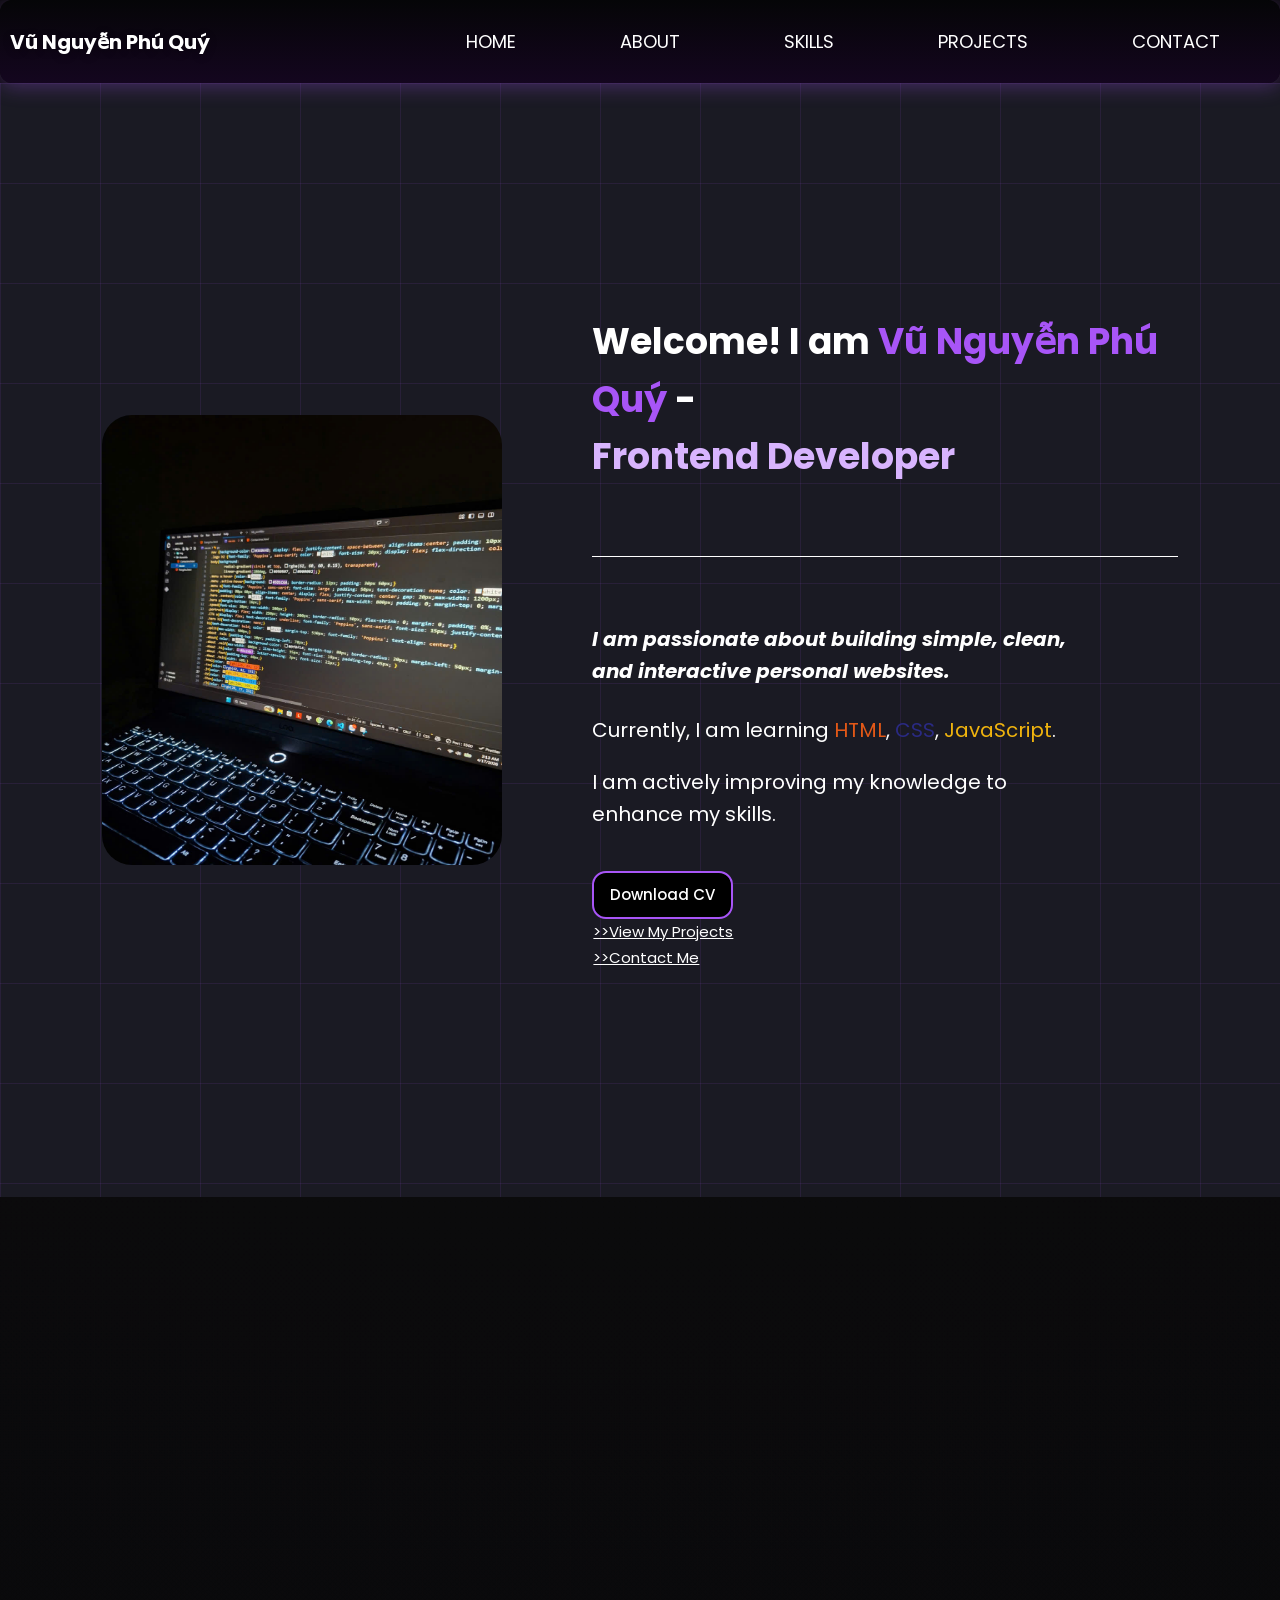
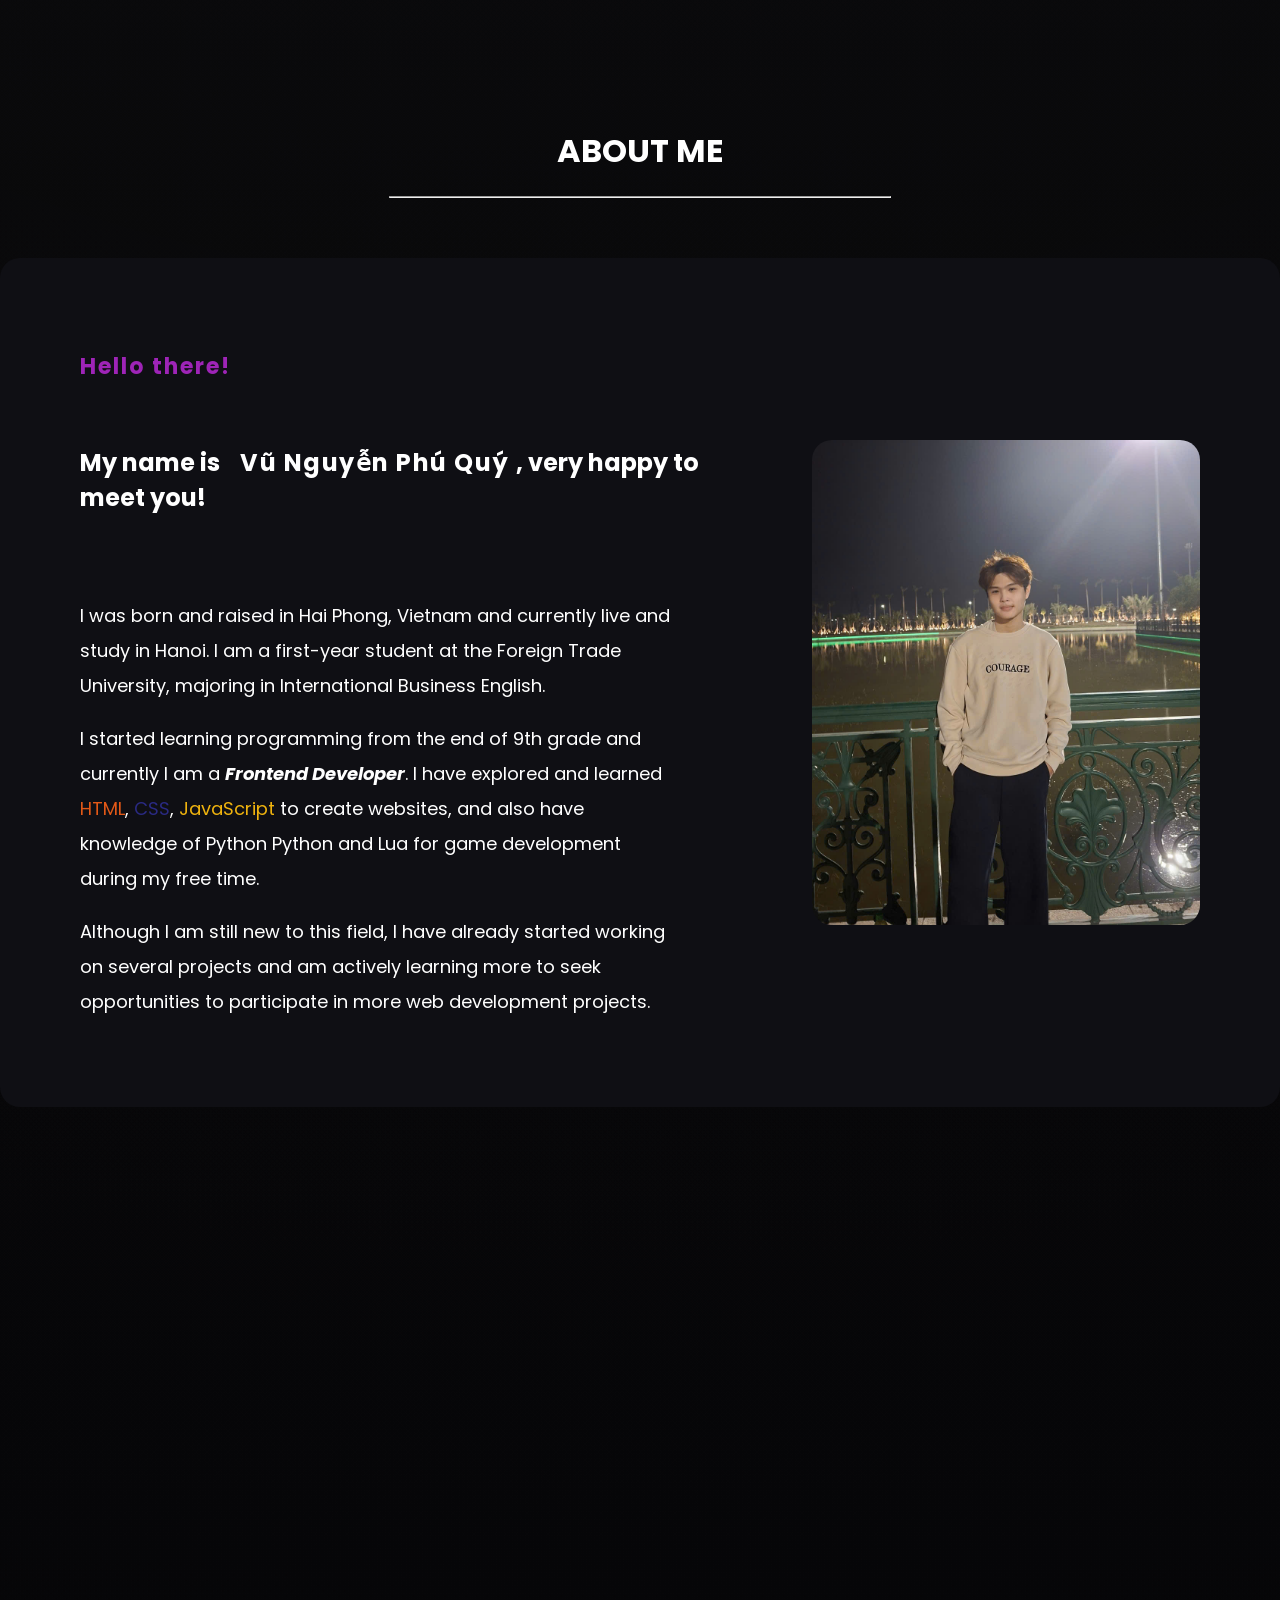
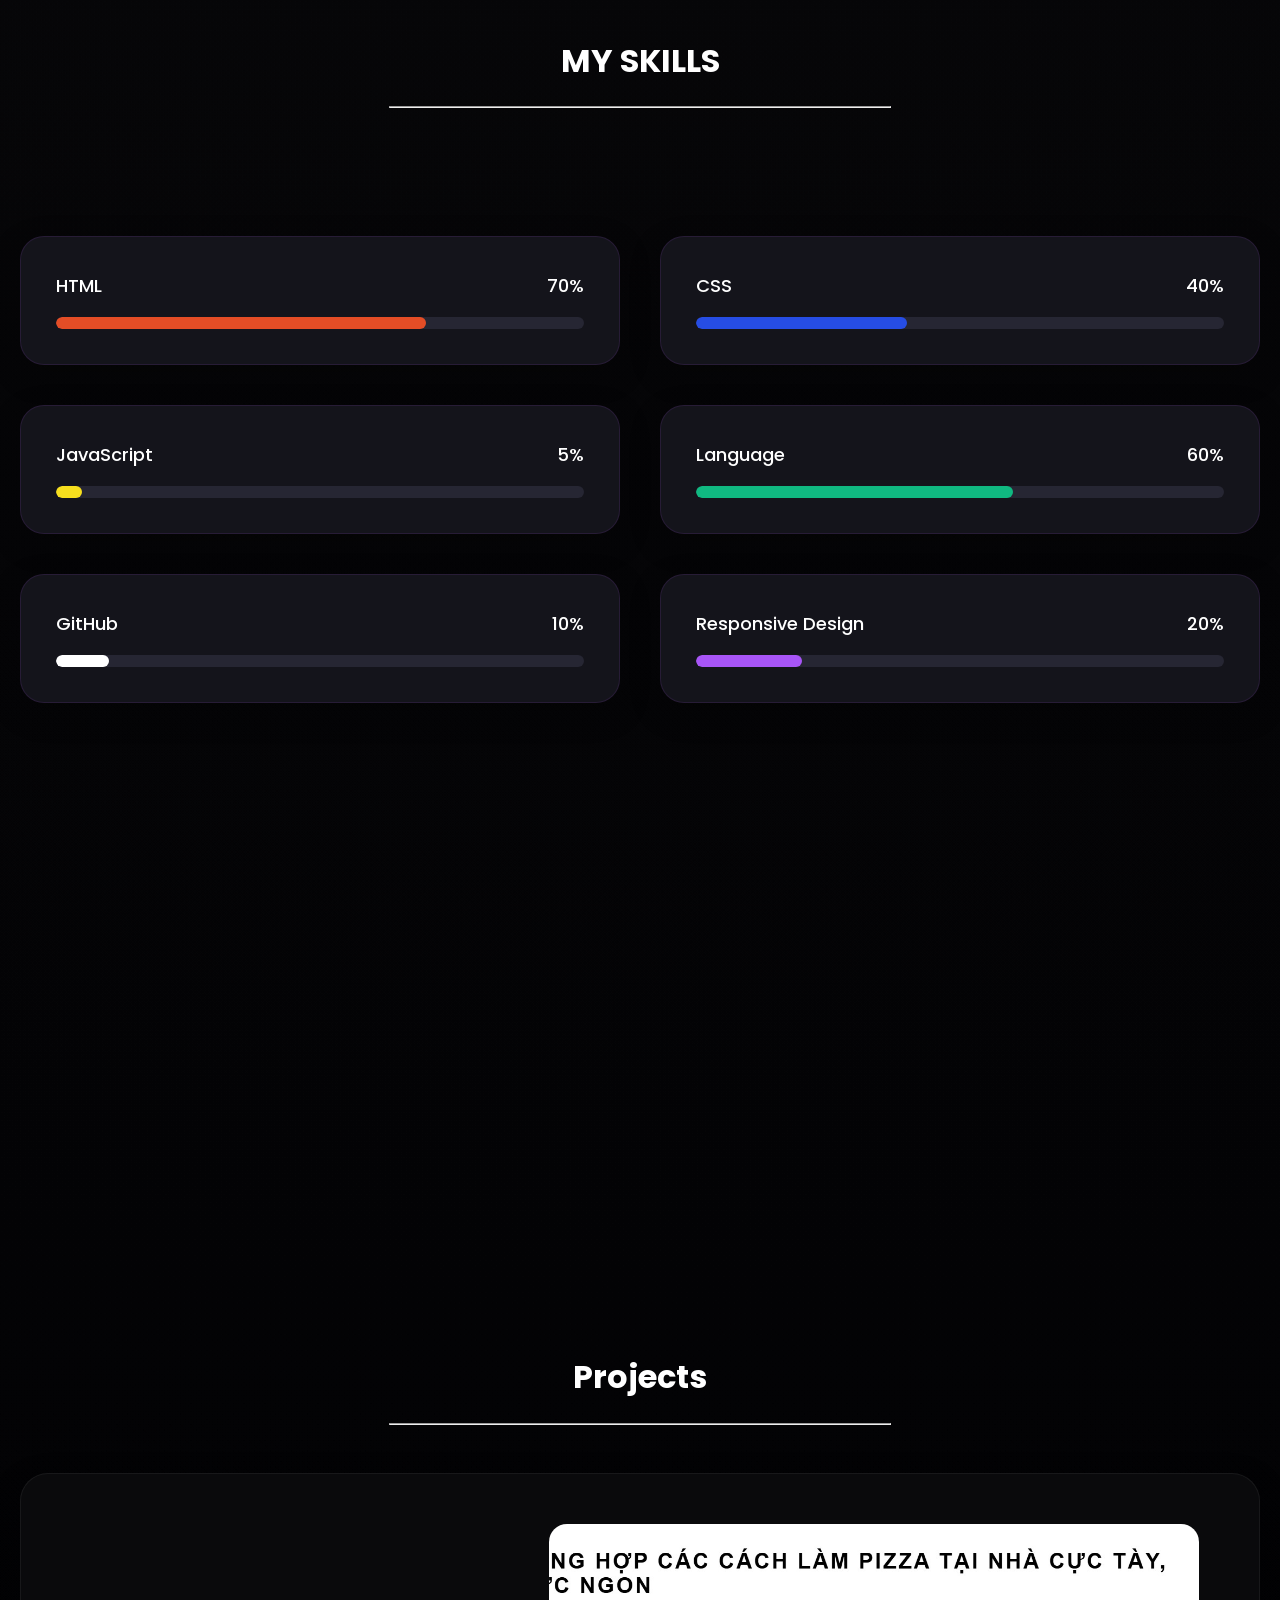
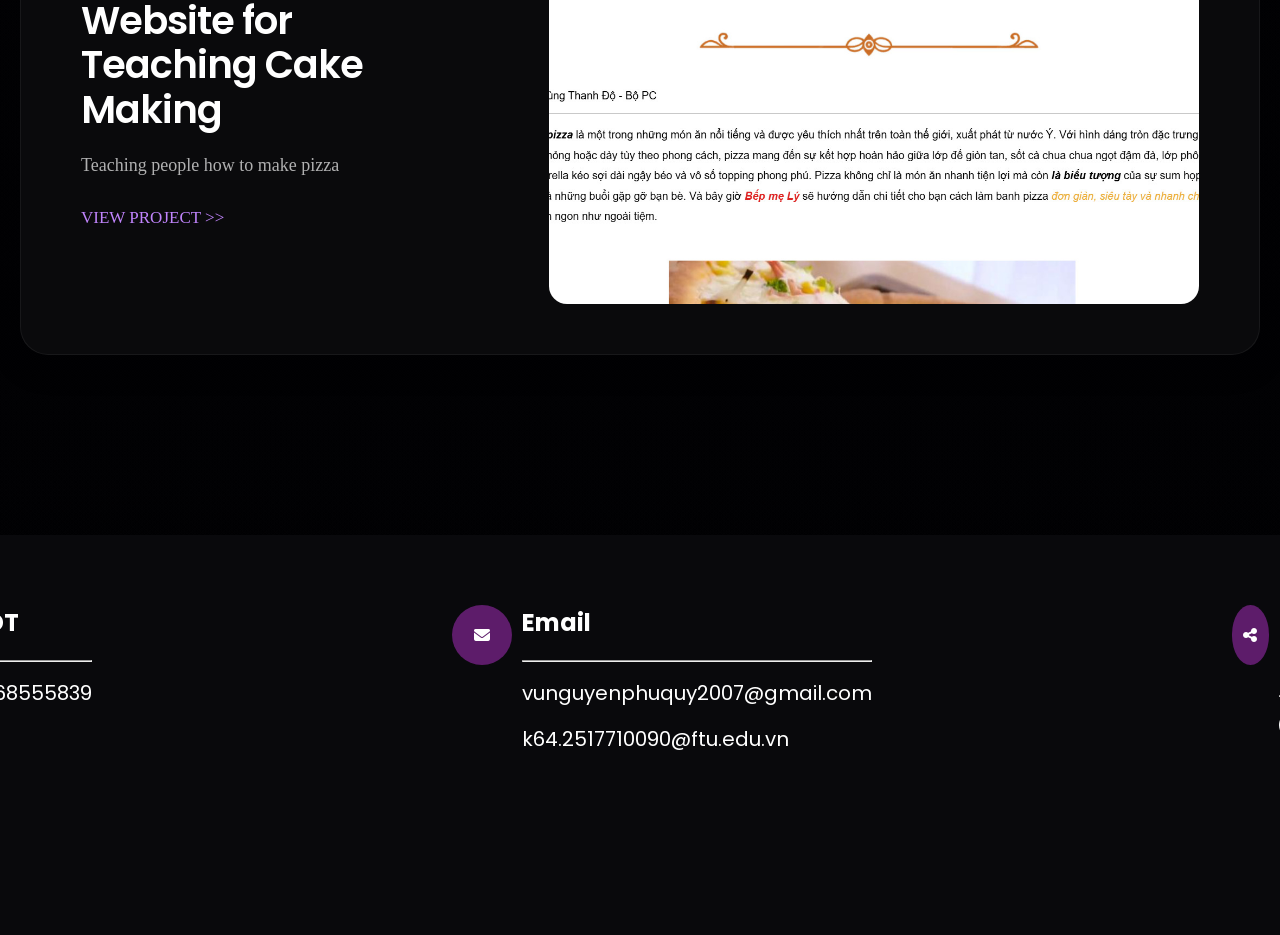
<file: index.html>
<!doctype html>
<html lang="vi">
  <head>
    <meta charset="UTF-8" />
    <meta name="viewport" content="width=device-width, initial-scale=1.0" />
    <title>Document</title>
    <link rel="stylesheet" href="css.css" />
    <link
      href="https://fonts.googleapis.com/css2?family=Poppins:wght@400;600&display=swap"
      rel="stylesheet"
    />
    <link rel="stylesheet" href="https://cdnjs.cloudflare.com/ajax/libs/font-awesome/6.5.0/css/all.min.css">
  </head>
  <body>
    <nav class="nav">
      <div class="logo">
        <h2>Vũ Nguyễn Phú Quý</h2>
      </div>
      <div class="menu">
        <a href="#" class="active">HOME</a>
        <a href="#about" class="active">ABOUT</a>
        <a href="#skills" class="active">SKILLS</a>
        <a href="#work" class="active">PROJECTS</a>
        <a href="#contact-me" class="active">CONTACT</a>
      </div>
    </nav>
    <section class="hero">
      <div>
        <img class="portrait" src="img/lap2.jpg" alt="" />
      </div>
      <div class="content">
        <h2 class="introduce">
          Welcome! I am
          <span class="name1">Vũ Nguyễn Phú Quý</span> -<br /><strong
            >Frontend Developer</strong
          >
        </h2>
        <hr class="hr1"/>
        <div class="speed">
          <h4>
            <em
              >I am passionate about building simple, clean, and interactive personal websites.</em
            >
          </h4>
          <p>
            Currently, I am learning <span class="html1">HTML</span>,
            <span class="css1">CSS</span>, <span class="js1">JavaScript</span>.
          </p>
          <p>
            I am actively improving my knowledge to enhance my skills.
          </p>
        </div>
        <a href="cv.pdf" target="_blank" class="cv-btn">
  Download CV
</a>
        <div class="CTA">
          <a href="#work" class="project">>>View My Projects</a>
          <a href="#contact-me" class="project">>>Contact Me</a><br />
        </div>
        <div class="talk"></div>
      </div>
    </section>
    <h1><b>ABOUT ME</b></h1>
    <hr class="split" />
    <section id="about" class="about">
      <div class="talk">
        <h3 class="hi">Hello there!</h3>
        <h2 class="fast">
          My name is <span class="name">Vũ Nguyễn Phú Quý</span> , very happy to
          meet you!
        </h2>
        <div class="self">
          <p>
            I was born and raised in Hai Phong, Vietnam and currently live and study in Hanoi. I am a first-year student at the Foreign Trade University, majoring in International Business English.<span
            >
          </p>
          <p>
            I started learning programming from the end of 9th grade and currently
            I am a <span class="job">Frontend Developer</span>. I have explored and learned <span class="html1">HTML</span>,
            <span class="css1">CSS</span>, <span class="js1">JavaScript</span> to
            create websites, and also have knowledge of <span class="py1">Python</span>
            <span class="thon1">Python</span> and <span class="rb1">Lua</span> for
            game development during my free time.
          </p>
          <p>
            Although I am still new to this field, I have already started working on several projects and am actively learning more to seek opportunities to participate in more web development projects.
          </p>
        </div>
      </div>
      <div class="picture">
        <img
          src="img/z7733420760734_513cddc20ece0592c8835f71f0e98a8d.jpg"
          alt=""
        />
      </div>
    </section>
      <h1><b>MY SKILLS</b></h1>
  <hr class="split" />
    <section class="skills-section" id="skills">
  <div class="skills-container">

    <div class="skill-box">

      <div class="skill-title">
        <span class="HTML1">HTML</span>
        <span>70%</span>
      </div>

      <div class="skill-bar">
        <div class="skill-fill html"></div>
      </div>

    </div>

    <div class="skill-box">

      <div class="skill-title">
        <span class="CSS1">CSS</span>
        <span>40%</span>
      </div>

      <div class="skill-bar">
        <div class="skill-fill css"></div>
      </div>

    </div>

    <div class="skill-box">

      <div class="skill-title">
        <span class="JS1">JavaScript</span>
        <span>5%</span>
      </div>

      <div class="skill-bar">
        <div class="skill-fill js"></div>
      </div>

    </div>

    <div class="skill-box">

      <div class="skill-title">
        <span>Language</span>
        <span>60%</span>
      </div>

      <div class="skill-bar">
        <div class="skill-fill language"></div>
      </div>

    </div>

    <div class="skill-box">

      <div class="skill-title">
        <span>GitHub</span>
        <span>10%</span>
      </div>

      <div class="skill-bar">
        <div class="skill-fill github"></div>
      </div>

    </div>

    <div class="skill-box">

      <div class="skill-title">
        <span>Responsive Design</span>
        <span>20%</span>
      </div>

      <div class="skill-bar">
        <div class="skill-fill responsive"></div>
      </div>

    </div>

  </div>

</section>
    <h1 class="du-an"><b>Projects</b></h1>
    <hr class="split2" />
    <section id="work" class="work">
      <div class="work1">
        <div class="words">
          <h2>Website for Teaching Cake Making</h2>
          <p>Teaching people how to make pizza</p>
          <a href="project/du-an.html">VIEW PROJECT >></a>
        </div>
        <img class="anh2" src="img/anh2.jpg" alt="">
      </div>
    </section>
    <section id="contact-me" class="contact-me">
      <div class="inside">
        <div class="SDT">
          <div class="icon">
          <i class="fa-solid fa-phone"></i></div>
          <div class="content2">
            <h2>SĐT</h2>
            <hr>
            <p><a class="link1" href="tel:+8468555839" target="_blank">0868555839</a></p>
          </div>
        </div>
        <p>
        <div class="Email">
          <div class="icon"><i class="fa-solid fa-envelope"></i></div>
          <div class="content3">
            <h2>Email</h2>
            <hr>
              <p>
                <a class="link2" href="mailto:vunguyenphuquy2007@gmail.com" target="_blank">vunguyenphuquy2007@gmail.com</a>
              </p>
              <p>
                <a class="link2" href="mailto:k64.2517710090@ftu.edu.vn" target="_blank">k64.2517710090@ftu.edu.vn</a>
              </p>
          </div>
          </div>
        </p>
        <div class="social">
          <div class="icon"><i class="fa-solid fa-share-nodes"></i></div>
          <div class="content4">
            <h2>Social Media</h2>
            <hr>
          <div class="suka">
            <a href="https://www.facebook.com/share/1E6HQ9hgTr/" target="_blank" class="face"><i class="fa-brands fa-facebook"></i></a>
            <a href="https://www.instagram.com/vunguyenphuquy" target="_blank" class="insta"><i class="fa-brands fa-instagram"></i></a>
          </div>
          </div>
        </div>
      </div>
    </section>
  </body>
</html>
</file>
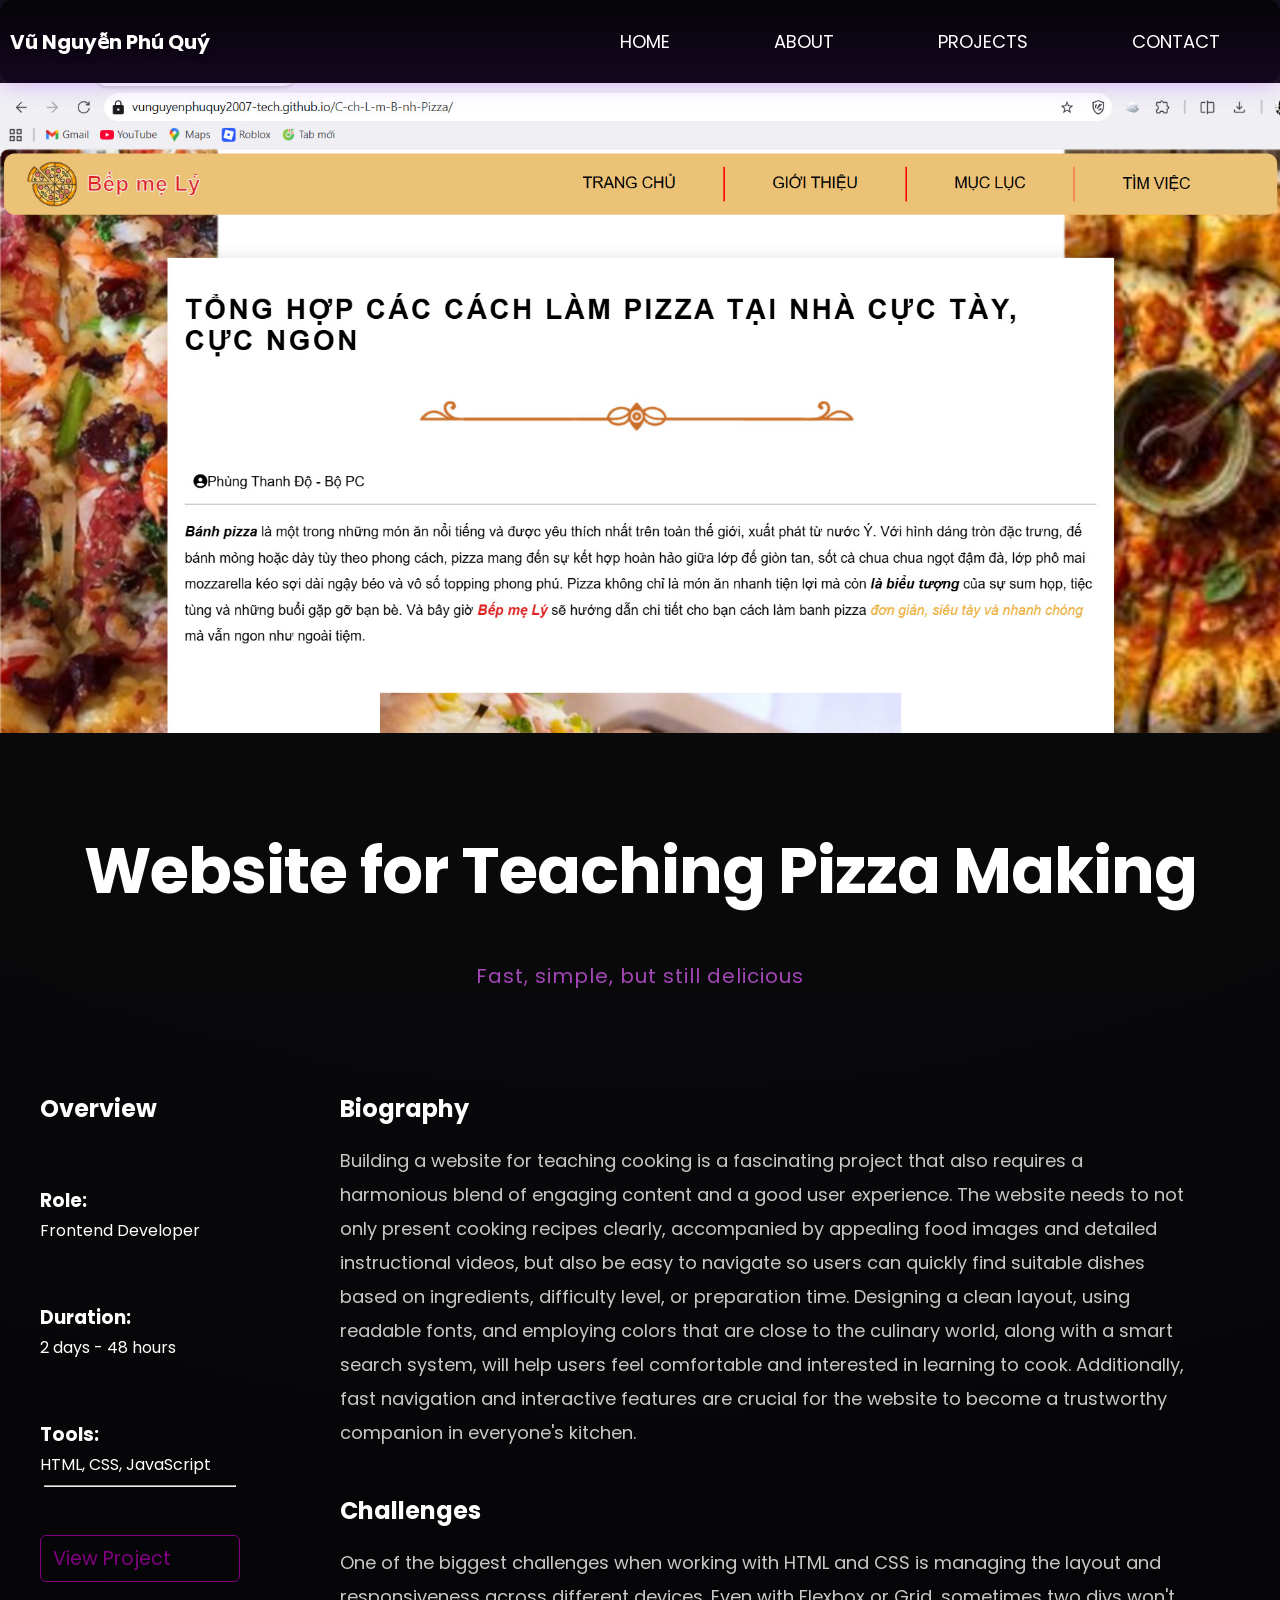
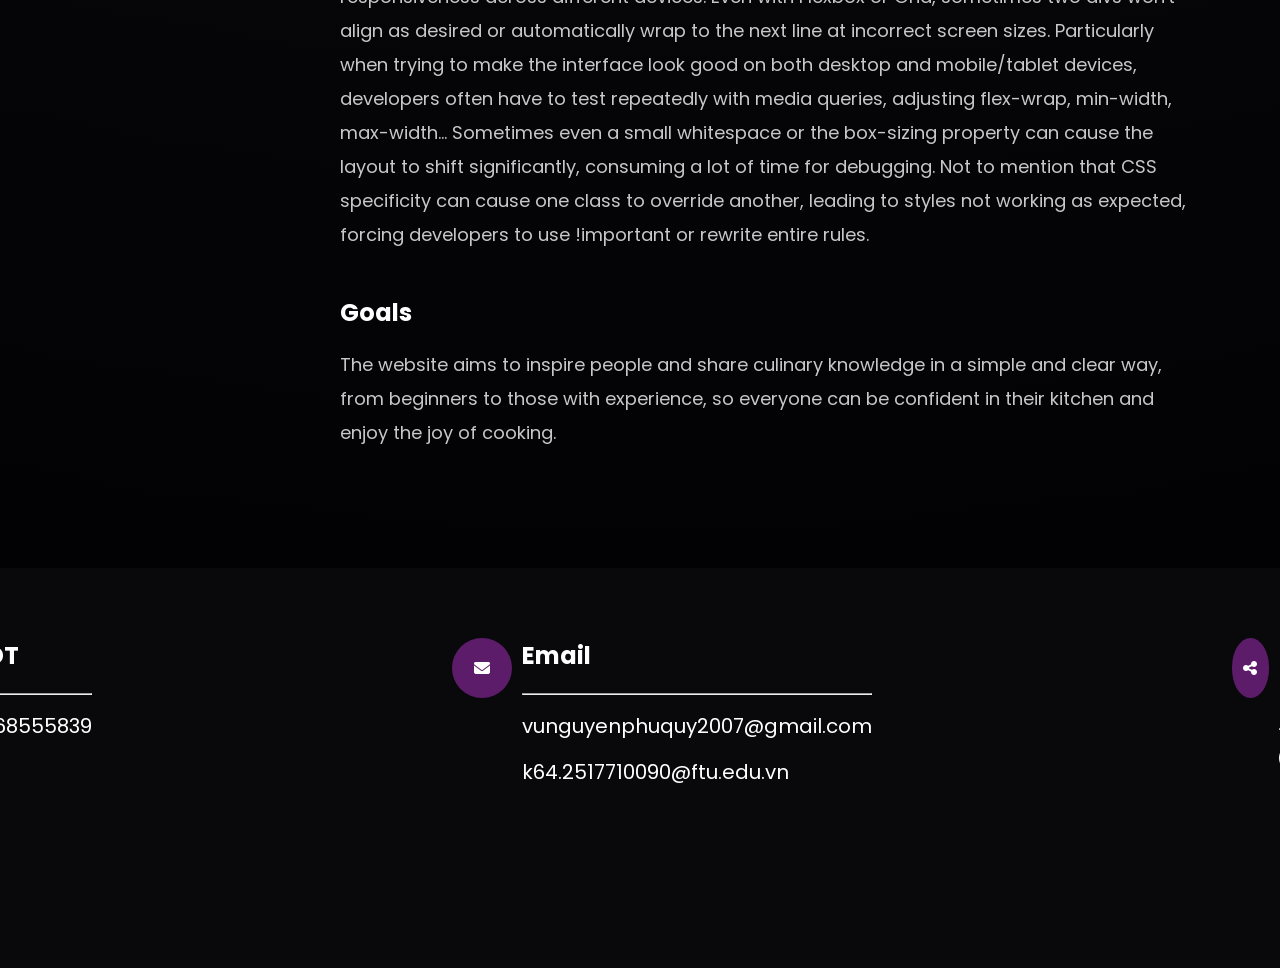
<file: project/du-an.html>
<!doctype html>
<html lang="vi">
  <head>
    <meta charset="UTF-8" />
    <meta name="viewport" content="width=device-width, initial-scale=1.0" />
    <title>Document</title>
    <link rel="stylesheet" href="css2.css" />
    <link
      href="https://fonts.googleapis.com/css2?family=Poppins:wght@400;600&display=swap"
      rel="stylesheet"
    />
    <link
      rel="stylesheet"
      href="https://cdnjs.cloudflare.com/ajax/libs/font-awesome/6.5.0/css/all.min.css"
    />
  </head>
  <body>
    <nav class="nav">
      <div class="logo">
        <h2>Vũ Nguyễn Phú Quý</h2>
      </div>
      <div class="menu">
        <a href="../index.html" class="active">HOME</a>
        <a href="../index.html#about" class="active">ABOUT</a>
        <a href="../index.html#work" class="active">PROJECTS</a>
        <a href="#contact-me" class="active">CONTACT</a>
      </div>
    </nav>
    <img class="anh1" src="../img/anh1.jpg" alt="">
    <h1 class="h1">Website for Teaching Pizza Making</h1>
    <p class="p1">Fast, simple, but still delicious</p>
    <section class="content">
        <div class="overview">
            <h1>Overview</h1>
            <h3 class="h3-1">Role:</h3>
            <p class="p2">Frontend Developer</p>
            <h3 class="h3-1">Duration:</h3>
            <p class="p2">2 days - 48 hours</p>
            <h3 class="h3-1">Tools:</h3>
            <p class="p2">HTML, CSS, JavaScript</p>
            <hr>
            <a href="https://vunguyenphuquy2007-tech.github.io/C-ch-L-m-B-nh-Pizza/" target="_blank">View Project</a>
        </div>
        <div class="noidung">
            <h1>Biography</h1>
            <p class="p4">Building a website for teaching cooking is a fascinating project that also requires a harmonious blend of engaging content and a good user experience. The website needs to not only present cooking recipes clearly, accompanied by appealing food images and detailed instructional videos, but also be easy to navigate so users can quickly find suitable dishes based on ingredients, difficulty level, or preparation time. Designing a clean layout, using readable fonts, and employing colors that are close to the culinary world, along with a smart search system, will help users feel comfortable and interested in learning to cook. Additionally, fast navigation and interactive features are crucial for the website to become a trustworthy companion in everyone's kitchen.</p>
            <br>
            <h1>Challenges</h1>
            <p class="p4">One of the biggest challenges when working with HTML and CSS is managing the layout and responsiveness across different devices. Even with Flexbox or Grid, sometimes two divs won't align as desired or automatically wrap to the next line at incorrect screen sizes. Particularly when trying to make the interface look good on both desktop and mobile/tablet devices, developers often have to test repeatedly with media queries, adjusting flex-wrap, min-width, max-width… Sometimes even a small whitespace or the box-sizing property can cause the layout to shift significantly, consuming a lot of time for debugging. Not to mention that CSS specificity can cause one class to override another, leading to styles not working as expected, forcing developers to use !important or rewrite entire rules.</p>
            <br>
            <h1>Goals</h1>
            <p class="p4">The website aims to inspire people and share culinary knowledge in a simple and clear way, from beginners to those with experience, so everyone can be confident in their kitchen and enjoy the joy of cooking.
        </div>
    </section>
    </section>
    <section id="contact-me" class="contact-me">
      <div class="inside">
        <div class="SDT">
          <div class="icon">
          <i class="fa-solid fa-phone"></i></div>
          <div class="content2">
            <h2>SĐT</h2>
            <hr>
            <p><a class="link1" href="tel:+8468555839" target="_blank">0868555839</a></p>
          </div>
        </div>
        <p>
        <div class="Email">
          <div class="icon"><i class="fa-solid fa-envelope"></i></div>
          <div class="content3">
            <h2>Email</h2>
            <hr>
              <p>
                <a class="link2" href="mailto:vunguyenphuquy2007@gmail.com" target="_blank">vunguyenphuquy2007@gmail.com</a>
              </p>
              <p>
                <a class="link2" href="mailto:k64.2517710090@ftu.edu.vn" target="_blank">k64.2517710090@ftu.edu.vn</a>
              </p>
          </div>
          </div>
        </p>
        <div class="social">
          <div class="icon"><i class="fa-solid fa-share-nodes"></i></div>
          <div class="content4">
            <h2>Social Media</h2>
            <hr>
          <div class="suka">
            <a href="https://www.facebook.com/share/1E6HQ9hgTr/" target="_blank" class="face"><i class="fa-brands fa-facebook"></i></a>
            <a href="https://www.instagram.com/vunguyenphuquy" target="_blank" class="insta"><i class="fa-brands fa-instagram"></i></a>
          </div>
          </div>
        </div>
      </div>
    </section>
  </body>
</html>
</file>
<file: css.css>
nav {
  background-color: #36064d;
  display: flex;
  justify-content: space-between;
  align-items: center;
  padding: 10px 10px;
  position: sticky;
  top: 0%;
  box-shadow: 0 4px 20px rgba(168, 85, 247, 0.3);
  border-radius: 12px;
  background: linear-gradient(180deg, #050507, #14061f);
}
.logo h2 {
  font-family: "Poppins", sans-serif;
  color: white;
  font-size: 20px;
  display: flex;
  flex-direction: column;
  text-shadow: 0 2px 8px rgba(0, 0, 0, 0.3);
}
body {
  background:
    radial-gradient(circle at top, rgba(62, 60, 60, 0.15), transparent),
    linear-gradient(180deg, #050507, #000002);
  margin: 0;
}
.menu a:hover {
  color: white;
}
.menu .active:hover {
  background: #5d1c6a;
  border-radius: 12px;
  padding: 30px 50px;
}
.menu a {
  font-family: "Poppins", sans-serif;
  font-size: large;
  padding: 50px;
  text-decoration: none;
  color: white;
}
.hero {
  width: 100%;

  padding: 200px 8%;

  display: flex;
  justify-content: center;
  align-items: center;

  gap: 90px;

  box-sizing: border-box;

  background-color: #1a1a23;

  background-image:
    linear-gradient(rgba(168, 85, 247, 0.1) 1px, transparent 1px),
    linear-gradient(90deg, rgba(168, 85, 247, 0.1) 1px, transparent 1px);

  background-size: 100px 100px;
}

.hero .content {
  color: white;
  font-family: "Poppins", sans-serif;

  max-width: 950px;

  line-height: 1.6;

  display: flex;
  flex-direction: column;
  justify-content: center;
}
.hero p {
  margin-bottom: 16px;
}
.speed {
  font-size: 20px;
  max-width: 500px;
}
.hr1 {
  width: 100%;
  height: 1px;
  background-color: #ffffff;
  border: none;
  margin: 40px 0;
}
.portrait {
  display: flex;
  width: 400px;
  height: 450px;
  border-radius: 30px;
  flex-shrink: 0;
  margin: 0;
  padding: 0%;
  margin-top: 0;
}
.CTA a {
  display: flex;
  text-decoration: underline;
  font-family: "Poppins", sans-serif;
  font-size: 15px;
  justify-content: flex-start;
  padding: 1px;
  color: white;
}
.CTA a:hover {
  color: #9e24b7;
  font-weight: bolder;
}
.hero h2 {
  text-decoration: none;
}
h1 {
  text-decoration: bold;
  color: white;
  margin-top: 530px;
  font-family: "Poppins";
  text-align: center;
}
.split {
  max-width: 500px;
}
.about .talk {
  padding-top: 50px;
  padding-left: 70px;
}
.about {
  color: white;
  background-color: #0f0f14;

  width: min(100%, 2000px);

  margin: 60px auto;

  border-radius: 20px;

  font-family: "Poppins", sans-serif;

  display: flex;
  justify-content: center;
  align-items: center;

  padding: 70px 80px;

  gap: 60px;

  box-sizing: border-box;
}
.about .self {
  max-width: 600px;
  line-height: 35px;
  font-size: 18px;
  padding-top: 45px;
}
.about .hi {
  color: #9e24b7;
  letter-spacing: 2px;
  font-size: 22px;
}
.about .fast {
  padding-top: 40px;
}
.about .talk {
  padding-top: 0;
  padding-left: 0;

  width: 900px;
}
.html1 {
  color: rgb(226, 88, 23);
}
.css1 {
  color: rgb(42, 42, 131);
}
.js1 {
  color: rgb(239, 179, 14);
}
.py {
  color: rgb(79, 139, 216);
}
.thon {
  color: rgb(204, 204, 4);
}
.rb {
  color: rgb(20, 77, 152);
}
.picture img {
  width: 100%;
  max-width: 520px;

  height: auto;

  border-radius: 20px;

  display: block;
}
html {
  scroll-behavior: smooth;
}
.name {
  margin-left: 15px;
  margin-right: 1.5px;
  letter-spacing: 1.5px;
}
.name1 {
  color: #a855f7;
}
strong {
  color: #d8b4fe;
}
.job {
  font-weight: bold;
  font-style: italic;
}
.hero {
  background-color: #1a1a23;
  background-image:
    linear-gradient(rgba(168, 85, 247, 0.1) 1px, transparent 1px),
    linear-gradient(90deg, rgba(168, 85, 247, 0.1) 1px, transparent 1px);
  background-size: 100px 100px;
}
.introduce {
  font-size: 36px;
  max-width: 750px;
}
.split2 {
  max-width: 500px;
}
.contact-me {
  color: white;
  margin-top: 80px;
  background-color: #09090c;
  width: 100%;
  border-radius: 0%;
  margin-bottom: 0;
  padding-bottom: 0%;
  font-family: "Poppins", sans-serif;
  display: flex;
  height: 400px;
}
.contact-me .inside {
  justify-content: center;

  display: flex;

  width: 100%;

  gap: 180px;

  margin-top: 50px;

  box-sizing: border-box;
}
.icon {
  border-radius: 50%;
  background-color: #5d1c6a;
  width: 60px;
  height: 60px;
  display: inline-flex;
  justify-content: center;
  align-items: center;
  margin-top: 20px;
}
.SDT {
  gap: 10px;
  justify-content: space-between;
  display: flex;
}
.Email {
  gap: 10px;
  justify-content: space-between;
  display: flex;
}
.social {
  gap: 10px;
  justify-content: space-between;
  display: flex;
}
.link1 {
  font-family: "Poppins", sans-serif;
  text-decoration: none;
  color: white;
  font-size: 20px;
}
.link1:hover {
  color: #a855f7;
  font-weight: bold;
}
.link2 {
  font-family: "Poppins", sans-serif;
  text-decoration: none;
  color: white;
  font-size: 20px;
  line-height: 30px;
}
.link2:hover {
  color: #a855f7;
  font-weight: bold;
}
.face {
  border-radius: 50%;
  color: white;
  font-size: 29px;
}
.face:hover {
  color: #a855f7;
  font-weight: bold;
}
.suka {
  gap: 25px;
  display: flex;
}
.insta {
  border-radius: 50%;
  color: white;
  font-size: 29px;
}
.insta:hover {
  color: #a855f7;
  font-weight: bold;
}
.work {
  width: 100%;

  padding: 40px 20px 100px;

  box-sizing: border-box;
}
.work1 {
  width: min(100%, 1500px);

  margin: 0 auto;

  display: flex;
  align-items: center;
  justify-content: center;

  gap: 80px;

  padding: 50px 60px;

  border-radius: 28px;

  background: #0a0a0c;

  border: 1px solid rgba(255, 255, 255, 0.06);

  box-shadow: 0 10px 30px rgba(0, 0, 0, 0.25);

  box-sizing: border-box;

  transition: 0.3s ease;
}
.anh2 {
  width: 650px;

  max-width: 100%;

  height: 380px;

  object-fit: cover;

  border-radius: 18px;

  display: block;
}
.words {
  max-width: 560px;

  display: flex;
  flex-direction: column;
  justify-content: center;

  gap: 18px;

  padding: 0;

  margin: 0;
}
.words p {
  font-size: 18px;

  line-height: 1.7;

  color: rgba(255, 255, 255, 0.68);

  margin: 0;

  padding: 0;

  font-weight: 400;
}
.words a {
  display: inline-flex;

  align-items: center;

  width: fit-content;

  margin-top: 10px;

  padding: 0;

  background: transparent;

  border: none;

  color: #c084fc;

  text-decoration: none;

  font-size: 17px;

  font-weight: 500;

  transition: 0.25s ease;
}
.words a:hover {
  color: rgb(255, 255, 255);
  transform: translateX(6px);
}
.words h2 {
  font-size: clamp(32px, 3vw, 46px);

  line-height: 1.15;

  letter-spacing: -1px;

  margin: 0;

  color: white;

  font-weight: 600;

  font-family: "Poppins", sans-serif;
}
/* =========================
   SKILLS SECTION
========================= */

.skills-section {
  width: 100%;

  padding: 120px 20px;

  color: white;

  font-family: "Poppins", sans-serif;

  box-sizing: border-box;
}

.skills-section h1 {
  text-align: center;

  font-size: clamp(42px, 4vw, 64px);

  margin-bottom: 70px;

  letter-spacing: -1px;
}

.skills-container {
  width: min(100%, 1300px);

  margin: 0 auto;

  display: grid;

  grid-template-columns: repeat(2, 1fr);

  gap: 40px;
}

.skill-box {
  background: #14141b;

  padding: 35px;

  border-radius: 24px;

  border: 1px solid rgba(168, 85, 247, 0.12);

  box-shadow: 0 10px 30px rgba(0, 0, 0, 0.25);

  transition: 0.3s ease;
}

.skill-box:hover {
  transform: translateY(-5px);

  border-color: rgba(168, 85, 247, 0.35);
}

.skill-title {
  display: flex;

  justify-content: space-between;

  align-items: center;

  margin-bottom: 18px;

  font-size: 18px;

  font-weight: 500;
}

.skill-bar {
  width: 100%;

  height: 12px;

  background: #262633;

  border-radius: 999px;

  overflow: hidden;
}

.skill-fill {
  height: 100%;

  border-radius: 999px;
}

/* SKILL WIDTHS */

.html {
  width: 70%;
  background: #e44d26;
}

.css {
  width: 40%;
  background: #264de4;
}

.js {
  width: 5%;
  background: #f7df1e;
}

.language {
  width: 60%;
  background: #10b981;
}

.github {
  width: 10%;
  background: #ffffff;
}

.responsive {
  width: 20%;
  background: #a855f7;
}
.skills-section h1 {
  text-decoration: bold;
  color: white;
  margin-top: 530px;
  font-family: "Poppins";
  text-align: center;
  font-size: larger;
}
/* =========================
   RESPONSIVE
========================= */

@media (max-width: 768px) {
  html,
  body {
    overflow-x: hidden;
  }

  /* NAV */

  .nav {
    flex-direction: column;

    gap: 18px;

    padding: 16px;
  }

  .menu {
    display: flex;

    flex-wrap: wrap;

    justify-content: center;

    gap: 8px;
  }

  .menu a {
    padding: 10px 14px;

    font-size: 14px;
  }

  .menu .active:hover {
    padding: 10px 14px;
  }

  /* HERO */

  .hero {
    flex-direction: column;

    text-align: center;

    padding: 100px 20px;

    gap: 40px;
  }

  .portrait {
    width: 260px;

    height: auto;
  }

  .hero .content {
    align-items: center;

    max-width: 100%;
  }

  .introduce {
    font-size: 30px;

    line-height: 1.4;
  }

  .speed {
    max-width: 100%;

    font-size: 16px;
  }

  .CTA {
    display: flex;

    flex-direction: column;

    align-items: center;

    gap: 10px;
  }

  /* ABOUT */

  .about {
    flex-direction: column;

    text-align: center;

    padding: 40px 24px;

    gap: 40px;
  }

  .about .talk {
    width: 100%;
  }

  .about .self {
    max-width: 100%;

    line-height: 30px;

    font-size: 16px;
  }

  .picture img {
    max-width: 300px;
  }

  /* SKILLS */

  .skills-container {
    grid-template-columns: 1fr;
  }

  .skill-box {
    padding: 25px;
  }

  /* PROJECT */

  .work1 {
    flex-direction: column;

    text-align: center;

    gap: 30px;

    padding: 30px 20px;

    margin-left: 0;

    margin-right: 0;

    width: 100%;
  }

  .words {
    max-width: 100%;

    margin: 0;

    padding: 0;

    height: auto;
  }

  .words p {
    font-size: 16px;

    line-height: 1.7;
  }

  .words a {
    padding-left: 0;

    margin: auto;
  }

  .anh2 {
    width: 100%;

    height: auto;
  }

  /* CONTACT */

  .contact-me {
    height: auto;

    padding: 50px 20px;
  }

  .contact-me .inside {
    flex-direction: column;

    align-items: center;

    text-align: center;

    gap: 50px;

    margin-top: 0;
  }

  .SDT,
  .Email,
  .social {
    justify-content: center;
  }
}
.cv-btn {
  display: inline-flex;

  width: fit-content;

  align-items: center;
  justify-content: center;

  gap: 8px;

  margin-top: 25px;

  padding: 10px 16px;

  border: 2px solid #a855f7;

  border-radius: 14px;

  background: black;

  color: white;

  text-decoration: none;

  font-family: "Poppins", sans-serif;

  font-size: 15px;

  font-weight: 500;

  transition: 0.3s ease;

  cursor: pointer;
}
.cv-btn:hover {
  background: #111111;

  border-color: #c084fc;

  color: white;

  transform: translateY(-3px);

  box-shadow: 0 10px 25px rgba(168, 85, 247, 0.25);
}
</file>
<file: project/css2.css>
nav {
  background-color: #36064d;
  display: flex;
  justify-content: space-between;
  align-items: center;
  padding: 10px 10px;
  position: sticky;
  top: 0%;
  box-shadow: 0 4px 20px rgba(168, 85, 247, 0.3);
  border-radius: 12px;
  background: linear-gradient(180deg, #050507, #14061f);
}
.logo h2 {
  font-family: "Poppins", sans-serif;
  color: white;
  font-size: 20px;
  display: flex;
  flex-direction: column;
  text-shadow: 0 2px 8px rgba(0, 0, 0, 0.3);
}
body {
  background:
    radial-gradient(circle at top, rgba(62, 60, 60, 0.15), transparent),
    linear-gradient(180deg, #050507, #000002);
  margin: 0;
  color: white;
  font-family: "Poppins", sans-serif;
}
.menu a:hover {
  color: white;
}
.menu .active:hover {
  background: #5d1c6a;
  border-radius: 12px;
  padding: 30px 50px;
}
.menu a {
  font-family: "Poppins", sans-serif;
  font-size: large;
  padding: 50px;
  text-decoration: none;
  color: white;
}
.anh1 {
  width: 100%;

  height: 650px;

  object-fit: cover;

  display: block;
}
.h1 {
  display: flex;
  align-items: center;
  justify-content: center;

  margin-top: 90px;

  letter-spacing: -1px;

  font-size: clamp(42px, 5vw, 68px);

  text-align: center;
}
.p1 {
  display: flex;
  justify-content: center;

  margin-top: 10px;

  color: #a346b6;

  letter-spacing: 1px;

  font-size: 20px;

  text-align: center;
  color: #a346b6;
}
.content {
  display: flex;

  gap: 100px;

  width: min(100%, 1400px);

  margin: 100px auto;

  padding: 0 40px;

  box-sizing: border-box;

  align-items: flex-start;
}
.overview {
  width: 200px;
  display: flex;
  flex-direction: column;
  flex-shrink: 0;
}
.overview h1 {
  margin: 0;
}
.h3-1 {
  margin-top: 60px;
  margin-bottom: 3px;
  font-weight: bold;
}
.p2 {
  margin: 0;
  font-size: medium;
}
.overview hr {
  max-width: 190px;
  width: 200px;
  display: flex;
  align-items: flex-start;
}
.overview a {
  padding-top: 70px;
  padding-left: 21px;
  text-decoration: none;
  font-size: larger;
  display: inline-block;
  margin-top: 40px;
  padding: 8px 12px;
  border: 1px solid purple;
  color: purple;
  border-radius: 6px;
}
.overview a:hover {
  background-color: purple;
  color: black;
}
.p4 {
  line-height: 34px;

  font-size: 18px;

  color: rgba(255, 255, 255, 0.78);
}
.noidung {
  max-width: 850px;
}
.noidung h1 {
  margin: 0;
}
.contact-me {
  color: white;
  margin-top: 80px;
  background-color: #09090c;
  width: 100%;
  border-radius: 0%;
  margin-bottom: 0;
  padding-bottom: 0%;
  font-family: "Poppins", sans-serif;
  display: flex;
  height: 400px;
}
.contact-me .inside {
  justify-content: center;

  display: flex;

  width: 100%;

  gap: 180px;

  margin-top: 50px;

  box-sizing: border-box;
}
.icon {
  border-radius: 50%;
  background-color: #5d1c6a;
  width: 60px;
  height: 60px;
  display: inline-flex;
  justify-content: center;
  align-items: center;
  margin-top: 20px;
}
.SDT {
  gap: 10px;
  justify-content: space-between;
  display: flex;
}
.Email {
  gap: 10px;
  justify-content: space-between;
  display: flex;
}
.social {
  gap: 10px;
  justify-content: space-between;
  display: flex;
}
.link1 {
  font-family: "Poppins", sans-serif;
  text-decoration: none;
  color: white;
  font-size: 20px;
}
.link1:hover {
  color: #a855f7;
  font-weight: bold;
}
.link2 {
  font-family: "Poppins", sans-serif;
  text-decoration: none;
  color: white;
  font-size: 20px;
  line-height: 30px;
}
.link2:hover {
  color: #a855f7;
  font-weight: bold;
}
.face {
  border-radius: 50%;
  color: white;
  font-size: 29px;
}
.face:hover {
  color: #a855f7;
  font-weight: bold;
}
.suka {
  gap: 25px;
  display: flex;
}
.insta {
  border-radius: 50%;
  color: white;
  font-size: 29px;
}
.insta:hover {
  color: #a855f7;
  font-weight: bold;
}
.work1 {
  border: 2px solid #36064d;
  border-radius: 12px;
  display: flex;
  margin-top: 80px;
  justify-content: space-between;
  margin-left: 300px;
  margin-right: 300px;
  height: 300px;
  align-items: center;
  color: white;
  font-family: "Poppins", sans-serif;
}
.anh2 {
  width: 400px;
  height: 300px;
  justify-content: flex-end;
  display: block;
}
.words {
  margin-top: 1px;
  padding-left: 20px;
  margin-left: 50px;
  height: 200px;
  max-width: 500px;
}
.words p {
  padding-left: 35px;
  margin-top: 1px;
}
.words a {
  color: rgb(239, 219, 219);
  display: flex;
  padding-top: 40px;
  padding-left: 120px;
  font-size: larger;
  border: 10px 10px;
}
.words a:hover {
  font-weight: bold;
  color: #a855f7;
}
.words h2 {
  margin-top: 1px;
  letter-spacing: 3px;
  font-size: 25px;
}
html {
  scroll-behavior: smooth;
}

@media (max-width: 768px) {
  body {
    overflow-x: hidden;
  }

  /* NAV */

  .nav {
    flex-direction: column;
    gap: 18px;
    padding: 16px;
  }

  .menu {
    display: flex;
    flex-wrap: wrap;
    justify-content: center;
    gap: 8px;
  }

  .menu a {
    padding: 10px 14px;
    font-size: 14px;
  }

  .menu .active:hover {
    padding: 10px 14px;
  }

  /* HEADER */

  .anh1 {
    height: 300px;
  }

  .h1 {
    font-size: 32px;
    margin-top: 50px;
    padding: 0 20px;
  }

  .p1 {
    font-size: 16px;
    padding: 0 20px;
  }

  /* CONTENT */

  .content {
    flex-direction: column;
    gap: 50px;
    margin: 60px auto;
    padding: 0 20px;
  }

  .overview {
    width: 100%;
  }

  .overview hr {
    width: 100%;
    max-width: 100%;
  }

  .overview a {
    margin-top: 25px;
  }

  .noidung {
    max-width: 100%;
  }

  .p4 {
    font-size: 16px;
    line-height: 30px;
  }

  /* CONTACT */

  .contact-me {
    height: auto;
    padding: 50px 20px;
  }

  .contact-me .inside {
    flex-direction: column;
    align-items: center;
    text-align: center;
    gap: 50px;
    margin-top: 0;
  }

  .SDT,
  .Email,
  .social {
    justify-content: center;
  }
}
</file>
